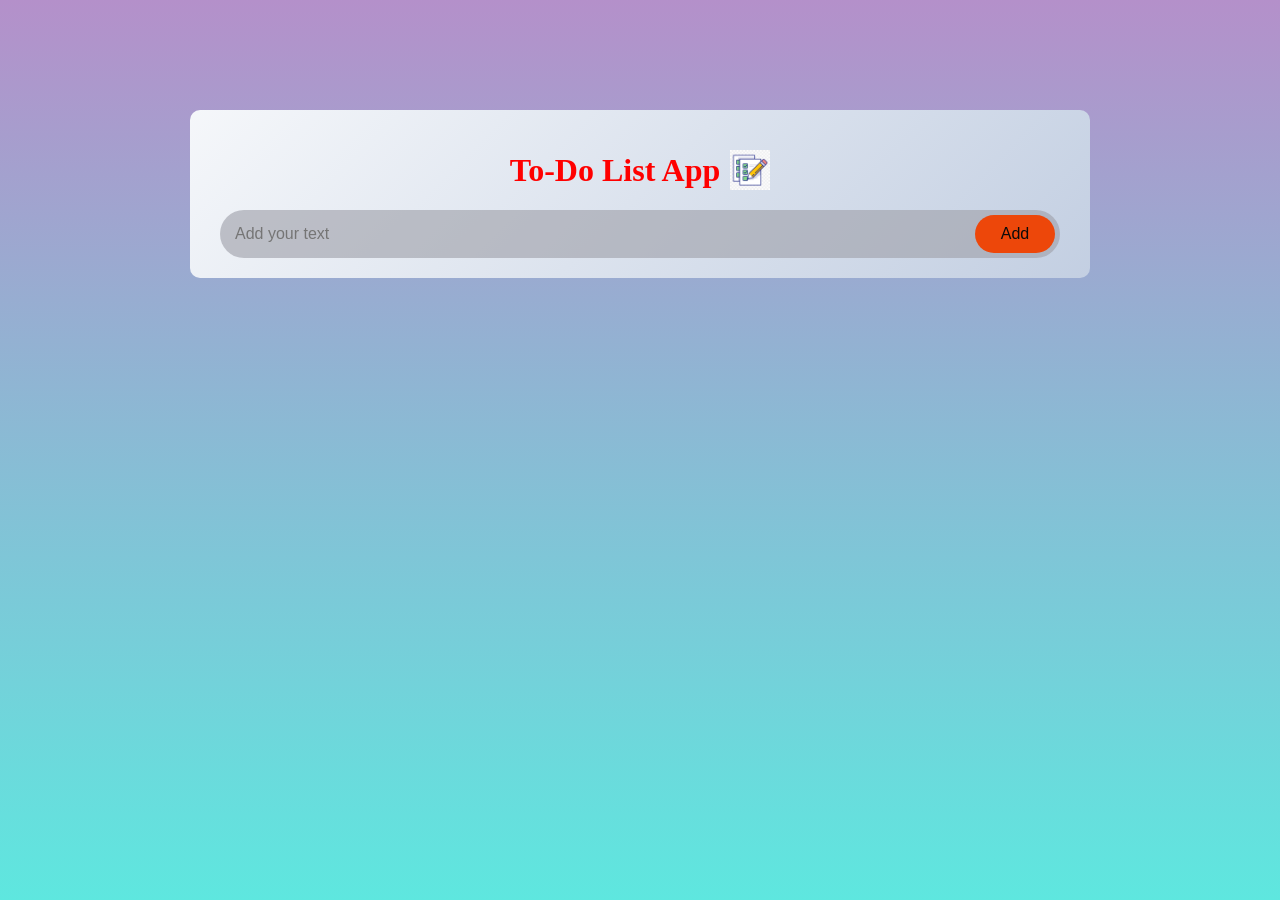
<file: to do list/index.html>
<!DOCTYPE html>
<html lang="en">
  <head>
    <meta charset="UTF-8" />
    <meta name="viewport" content="width=device-width, initial-scale=1.0" />
    <title>Document</title>
    <link rel="stylesheet" href="style.css" />
  </head>
  <body>
    <div class="container">
      <div class="todoapp">
        <h1>To-Do List App <img src="./img/todo.png" alt="" /></h1>
        <div class="row">
          <input id="inputbox" type="text" placeholder="Add your text" />
          <button onclick="addtask()" type="button">Add</button>
        </div>
        <ul id="list">
          <!-- <li class="checked">task 1</li>
          <li>task 2</li>
          <li>task 3</li> -->
        </ul>
      </div>
    </div>
  </body>
  <script src="script.js"></script>
</html>
</file>
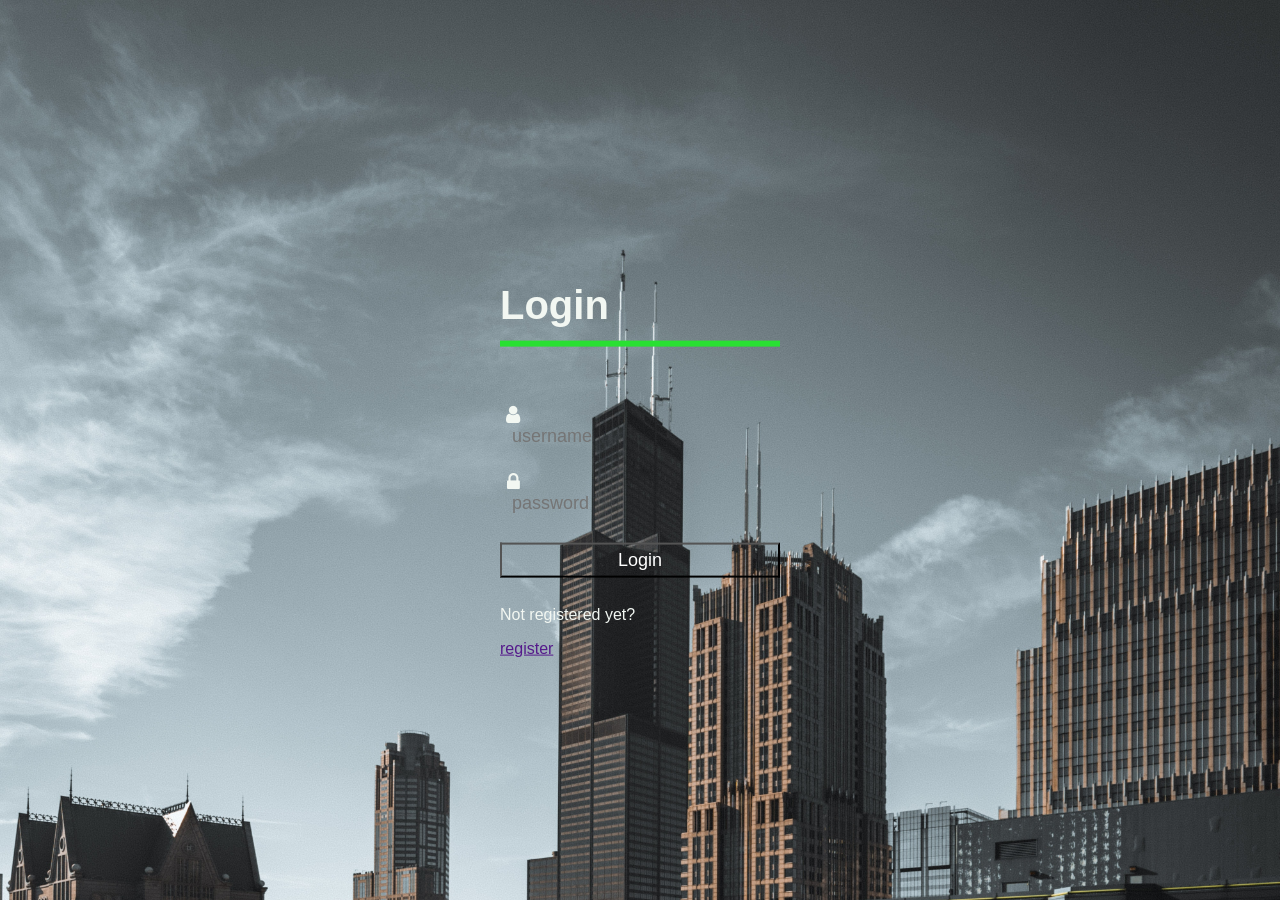
<file: image gallery with filtering website/login.html>
<!DOCTYPE html>
<html lang="en">
<head>
    <meta charset="UTF-8">
    <meta http-equiv="X-UA-Compatible" content="IE=edge">
    <meta name="viewport" content="width=device-width, initial-scale=1.0">
    <title>sign up page</title>
    <link rel="stylesheet" href="login.css">
    
</head>
<body>
    <div class="signupbox">
        <h1>Login</h1>
        <div class="textbox">
            <i class="fa fa-user" aria-hidden="true" ></i>
            <input type="text" placeholder="username">
        </div>
        <div class="textbox">
            <i class="fa fa-lock" aria-hidden="true"></i>
            <input type="password" placeholder="password">
         </div>

        <input class="btn" type="button" value="Login">
        <p>Not registered yet?</p>
       <a href="">register</a>

        
    </div>
</body>
</html>
</file>
<file: to do list/style.css>
* {
  margin: 0;
  padding: 0;
  box-sizing: border-box;
}
.container {
  width: 100%;
  min-height: 100vh;
  background-image: linear-gradient(to top, #5ee7df 0%, #b490ca 100%);
  padding: 10px;
}

.todoapp {
  width: 100%;
  max-width: 100vh;
  background-image: linear-gradient(135deg, #f5f7fa 0%, #c3cfe2 100%);
  margin: 100px auto 20px;
  padding: 40px 30px 20px;
  border-radius: 10px;
}

h1 {
  color: red;
  display: flex;
  align-items: center;
  justify-content: center;
  margin-bottom: 20px;
}
img {
  width: 40px;
  margin-left: 10px;
}
.row {
  display: flex;
  align-items: center;
  justify-content: space-between;
  padding: 5px;
  border-radius: 30px;
  background-color: rgba(160, 162, 171, 0.63);
}
input {
  font-weight: 100px;
  font-size: medium;
  padding: 10px;
  border: none;
  outline: none;
  background: transparent;
}

button {
  background-color: rgb(237, 71, 10);
  border-radius: 30px;
  width: 80px;
  padding: 10px;
  height: auto;
  border: none;
  color: rgb(11, 11, 11);
  font-size: 16px;
}

ul li {
  list-style: none;
  font-size: 17px;
  padding: 14px 8px 12px 50px;
  cursor: pointer;
  user-select: none;
  position: relative;
}

ul li::before {
  content: "";
  position: absolute;
  height: 20px;
  width: 20px;
  border: 2px solid black;
  border-radius: 50%;
  background-size: cover;
  background-image: url(./img/uncheck-32.png);
  background-position: center;
  top: 12px;
  left: 8px;
}

ul li.checked {
  color: red;
  text-decoration: line-through;
}

ul li.checked::before {
  background-image: url(./img/check-mark-11-32.png);
}

ul li span {
  position: absolute;
  right: 0;
  top: 5px;
  width: 40px;
  height: 40px;
  color: red;
  font-size: 25px;
  line-height: 40px;
  text-align: center;
  border-radius: 50%;
}

ul li span:hover {
  background-color: rgb(216, 216, 218);
}
</file>
<file: image gallery with filtering website/login.css>
@import "https://stackpath.bootstrapcdn.com/font-awesome/4.7.0/css/font-awesome.min.css";
body{
    margin: 0;
    padding: 0;
    font-family: sans-serif;
    background: url(img/img2.jpg) no-repeat;
    background-size: cover;  
}
.signupbox{
    width: 280px;
    position: absolute;
    top: 50%;
    left: 50%;
    transform: translate(-50%,-50%);
    color: rgb(242, 247, 242);
}
.signupbox h1{
   
    font-size: 40px;
    border-bottom: 6px solid rgb(41, 224, 50);
    margin-bottom: 50px;
    padding: 13px 0;
}
.textbox{
    width: 50%;
    overflow: hidden;
    font-size: 20px;
    margin: 8px 0;
    padding: 8px 0;
    border-bottom: 1px solid rgb(41, 224, 50)en;
}
.textbox i{
    width: 26px;
    float: left;
    text-align: center;

}
.textbox input{
    border: none;
    outline: none;
    background:none ;
    color: white;
    font-size: 18px;
    width: 80%;
    margin: 0 10px;
    float: left;

}
.btn{
    width: 100%;
    background:none ;
    border: 2px solid rgb(41, 224, 50)n;
   color: white;
   padding: 5px;
   font-size: 18px;
   cursor: pointer;
   margin: 12px 0;

}
</file>
